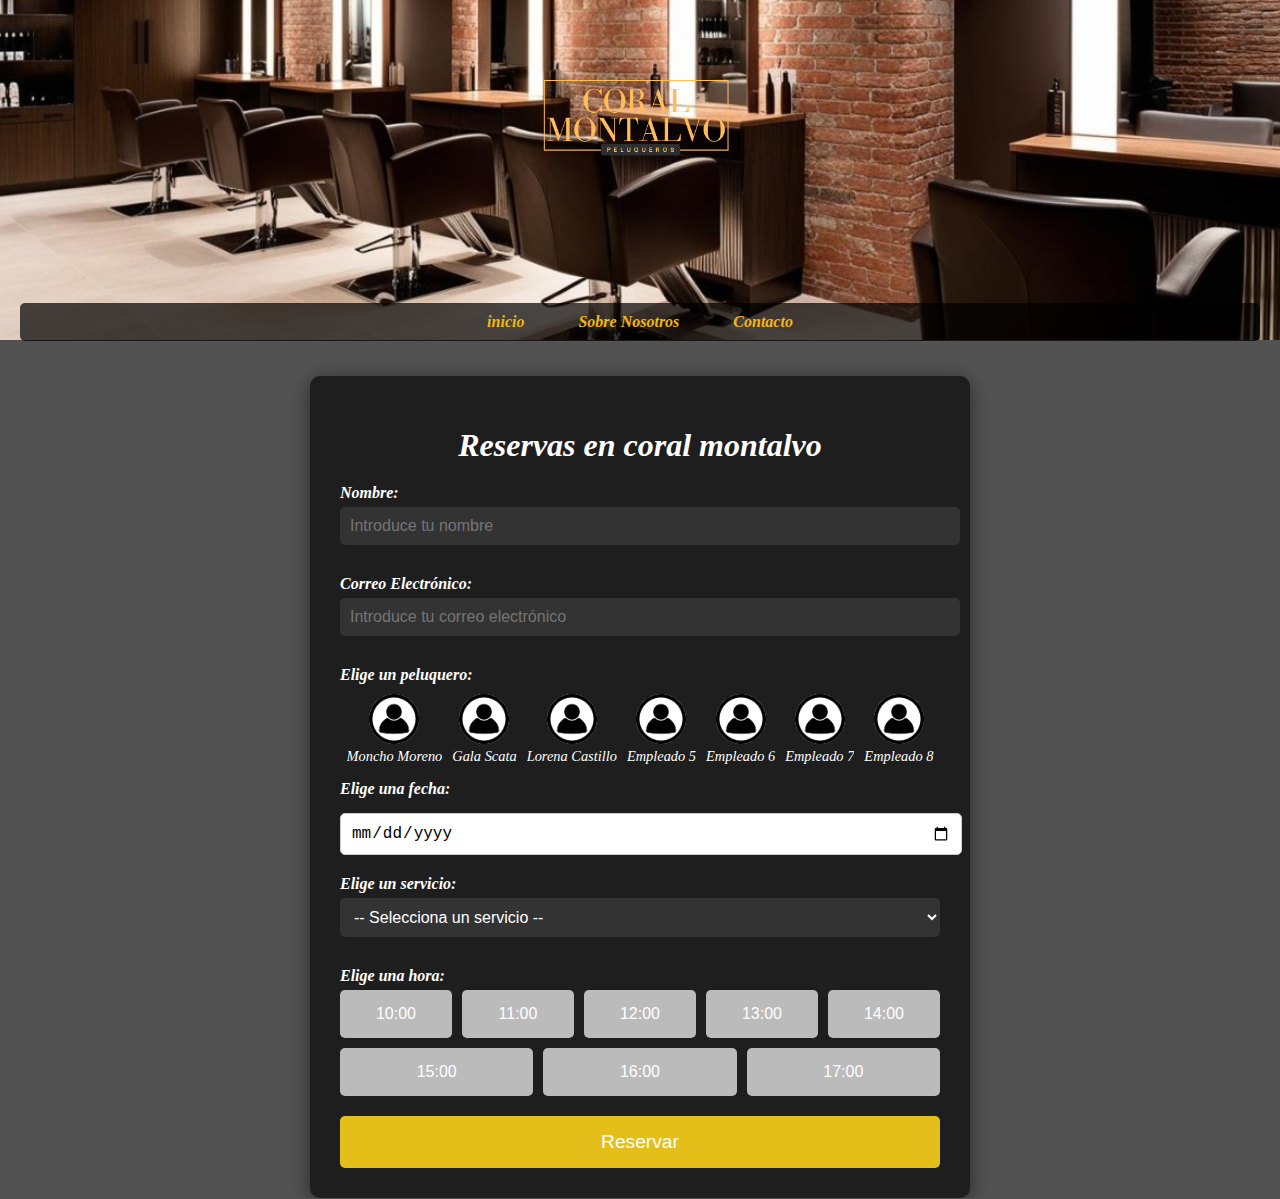
<file: reservas.html>
<!DOCTYPE html>
<html lang="es">
<head>
    <meta charset="UTF-8">
    <meta name="viewport" content="width=device-width, initial-scale=1.0">
    <title>Reservas Barbería Estilo</title>
    <link rel="stylesheet" href="estilos.reservas.css">
</head>
<body>
    <header>
        <img src="coral.png" alt="Logo Barbería" class="logo">
        <nav>
            <a href="index.html">inicio</a>
            <a href="#sobre-nosotros">Sobre Nosotros</a>
            <a href="#contacto">Contacto</a>
        </nav>
    </header>
    <br>
    <br>
    <div class="container">
        <h1>Reservas en coral montalvo</h1>
        
        <form id="reservation-form">
            <label for="nombre">Nombre:</label>
            <input type="text" id="nombre" name="nombre" required placeholder="Introduce tu nombre">

            <label for="email">Correo Electrónico:</label>
            <input type="email" id="email" name="email" required placeholder="Introduce tu correo electrónico">

            <label for="peluquero">Elige un peluquero:</label>
            <div class="empleados-container">
                <div class="empleados-lista">
                    <div class="empleado-item" data-servicio="corte">
                        <div class="empleado-foto">
                            <img src="icono.jpg" alt="Moncho Moreno">
                        </div>
                        <p class="empleado-nombre">Moncho Moreno</p>
                    </div>
                    <div class="empleado-item" data-servicio="corte">
                        <div class="empleado-foto">
                            <img src="icono.jpg" alt="Gala Scata">
                        </div>
                        <p class="empleado-nombre">Gala Scata</p>
                    </div>
                    <div class="empleado-item" data-servicio="color">
                        <div class="empleado-foto">
                            <img src="icono.jpg" alt="Lorena Castillo">
                        </div>
                        <p class="empleado-nombre">Lorena Castillo</p>
                    </div>
                    <div class="empleado-item" data-servicio="color">
                        <div class="empleado-foto">
                            <img src="icono.jpg" alt="Empleado 5">
                        </div>
                        <p class="empleado-nombre">Empleado 5</p>
                    </div>
                    <div class="empleado-item" data-servicio="peinado">
                        <div class="empleado-foto">
                            <img src="icono.jpg" alt="Empleado 6">
                        </div>
                        <p class="empleado-nombre">Empleado 6</p>
                    </div>
                    <div class="empleado-item" data-servicio="peinado">
                        <div class="empleado-foto">
                            <img src="icono.jpg" alt="Empleado 7">
                        </div>
                        <p class="empleado-nombre">Empleado 7</p>
                    </div>
                    <div class="empleado-item" data-servicio="peinado">
                        <div class="empleado-foto">
                            <img src="icono.jpg" alt="Empleado 8">
                        </div>
                        <p class="empleado-nombre">Empleado 8</p>
                    </div>
                </div>
            </div>

            <label for="fecha">Elige una fecha:</label>
            <input type="date" id="fecha" name="fecha" required>

            <label for="servicio">Elige un servicio:</label>
            <select id="servicio" name="servicio" required>
                <option value="">-- Selecciona un servicio --</option> <!-- Opción vacía -->
                <option value="corte">Corte de cabello</option>
                <option value="color">Coloración</option>
                <option value="peinado">Peinado</option>
            </select>

            <label>Elige una hora:</label>
            <div class="hora-buttons">
                <button type="button" class="hora-button" data-hora="10:00">10:00</button>
                <button type="button" class="hora-button" data-hora="11:00">11:00</button>
                <button type="button" class="hora-button" data-hora="12:00">12:00</button>
                <button type="button" class="hora-button" data-hora="13:00">13:00</button>
                <button type="button" class="hora-button" data-hora="14:00">14:00</button>
                <button type="button" class="hora-button" data-hora="15:00">15:00</button>
                <button type="button" class="hora-button" data-hora="16:00">16:00</button>
                <button type="button" class="hora-button" data-hora="17:00">17:00</button>
            </div>
            
            <input type="hidden" id="selected-hour" name="hora" required>

            <button type="submit" class="submit-button">Reservar</button>
        </form>
    </div>
    
    <script>
        const horaButtons = document.querySelectorAll('.hora-button');
        const selectedHourInput = document.getElementById('selected-hour');
        const servicioSelect = document.getElementById('servicio');
        const empleadosItems = document.querySelectorAll('.empleado-item');

        // Función para actualizar la lista de empleados según el servicio seleccionado
        function actualizarPeluqueros() {
            const servicioSeleccionado = servicioSelect.value;

            empleadosItems.forEach(item => {
                const empleadoServicio = item.getAttribute('data-servicio');
                if (servicioSeleccionado === "" || empleadoServicio === servicioSeleccionado) {
                    item.style.display = 'flex'; // Mostrar empleado
                } else {
                    item.style.display = 'none'; // Ocultar empleado
                }
            });
        }

        // Evento para actualizar peluqueros cuando se cambia el servicio
        servicioSelect.addEventListener('change', actualizarPeluqueros);

        // Inicializar la lista de peluqueros al cargar la página
        actualizarPeluqueros();

        horaButtons.forEach(button => {
            button.addEventListener('click', () => {
                // Desmarcar todos los botones
                horaButtons.forEach(btn => btn.classList.remove('selected'));
                // Marcar el botón seleccionado
                button.classList.add('selected');
                // Guardar la hora seleccionada
                selectedHourInput.value = button.getAttribute('data-hora');
            });
        });

        document.getElementById('reservation-form').addEventListener('submit', function(event) {
            event.preventDefault(); // Evita que el formulario se envíe de forma predeterminada

            // Captura los valores de los campos
            const nombre = document.getElementById('nombre').value;
            const email = document.getElementById('email').value;
            const peluquero = Array.from(empleadosItems).find(item => item.style.display === 'flex' && item.querySelector('.empleado-nombre').textContent).querySelector('.empleado-nombre').textContent;
            const fecha = document.getElementById('fecha').value;
            const servicio = servicioSelect.value;
            const hora = selectedHourInput.value;

            // Crea un mensaje de confirmación
            const mensaje = `¡Cita reservada con éxito!\n\nDetalles de la reserva:\nNombre: ${nombre}\nCorreo: ${email}\nPeluquero: ${peluquero}\nFecha: ${fecha}\nServicio: ${servicio}\nHora: ${hora}`;

            // Muestra el mensaje de confirmación
            alert(mensaje);
        });
    </script>
</body>
</html>
</file>
<file: estilos.reservas.css>
body {
    background-color: rgb(83, 82, 82);
    color: white;
    margin: 0;
    padding: 0;
    font-family: 'Tangerine';
    font-style: oblique;
}
header {
    text-align: center;
    padding: 20px;
    background-image: url('fondo.jpg'); /* Cambia esta URL por la de tu imagen de fondo */
    background-size: cover;
    background-position: center;
    height: 300px;
    position: relative;
}
img.logo {
    width: 300px;
    margin-top: -50px; /* Ajusta según sea necesario */
    z-index: 1;
}
nav {
    margin: 29px 0;
    background-color: rgba(0, 0, 0, 0.7); /* Fondo semi-transparente para el menú */
    padding: 10px 0; /* Espaciado interno */
    border-radius: 5px; /* Bordes redondeados */
    justify-content: space-around; /* Adjusts spacing between items */
    flex-wrap: wrap; /* Allows items to wrap on smaller screens */
}
nav a {
    color: #EFB810; /* Color del texto */
    text-decoration: none;
    margin: 0 10px;
    font-weight: bold;
    padding: 10px 15px; /* Espaciado interno para los enlaces */
    transition: background-color 0.3s; /* Transición suave para el efecto hover */
}
nav a:hover {
    background-color: rgba(239, 184, 16, 0.3); /* Color de fondo al pasar el ratón */
    border-radius: 5px; /* Bordes redondeados en hover */
}
.container {
    max-width: 600px;
    margin: auto;
    padding: 30px;
    background-color: #1e1e1e; /* Fondo del contenedor */
    border-radius: 10px;
    box-shadow: 0 4px 20px rgba(0, 0, 0, 0.5); /* Sombra */
}
h1 {
    text-align: center;
    margin-bottom: 20px;
    font-size: 2em; /* Tamaño de fuente más grande */
}
label {
    display: block;
    margin: 10px 0 5px;
    font-weight: bold; /* Negrita */
}
input[type="text"], input[type="email"], select {
    width: 100%;
    padding: 10px;
    margin-bottom: 20px;
    border: none;
    border-radius: 5px;
    background-color: #333; /* Fondo del input/select */
    color: #fff; /* Texto del input/select */
    font-size: 1em; /* Tamaño de fuente */
}
.hora-buttons {
    display: flex;
    flex-wrap: wrap;
    gap: 10px;
    margin-bottom: 20px;
}
.hora-button {
    flex: 1 1 100px; /* Ajusta el tamaño de los botones */
    padding: 15px;
    background-color: #bbbbbb; /* Color de fondo del botón */
    color: white;
    border: none;
    border-radius: 5px;
    cursor: pointer;
    text-align: center;
    font-size: 1em; /* Tamaño de fuente */
    transition: background-color 0.3s, transform 0.2s; /* Transiciones suaves */
}
.hora-button:hover {
    background-color: #f5cf88; /* Color al pasar el mouse */
    transform: scale(1.05); /* Efecto de aumento */
}
.hora-button.selected {
    background-color: #a6e7ab; /* Color del botón seleccionado */
}
.submit-button {
    width: 100%;
    padding: 15px;
    background-color: #e4be19; /* Color de fondo del botón de reserva */
    color: white;
    border: none;
    border-radius: 5px;
    cursor: pointer;
    font-size: 1.2em; /* Tamaño de fuente más grande
    transition: background-color 0.3s, transform 0.2s; /* Transiciones suaves */
}
.submit-button:hover {
    background-color: #ffd000; /* Color al pasar el mouse */
    transform: scale(1.05); /* Efecto de aumento */
}
footer {
    text-align: center;
    padding: 20px;
    background-color: #333;
    color: #fff;
    position: relative;
    bottom: 0;
    width: 100%;
}

/* Sección de empleados */
css
Run
Copy code
.empleados-container {
    margin-top: 20px; /* Espacio superior */
    max-height: 150px; /* Altura máxima del contenedor */
    overflow-y: auto; /* Habilita el scroll vertical */
    border: 1px solid #ccc; /* Opcional: borde para el contenedor */
    border-radius: 5px; /* Bordes redondeados */
    padding: 10px; /* Espaciado interno */
    display: flex; /* Usar flexbox */
    flex-direction: column; /* Colocar los empleados en columna */
    align-items: center; /* Centrar horizontalmente */
}

.empleados-lista {
    display: flex; /* Disposición en fila */
    flex-wrap: wrap; /* Permitir que los empleados se envuelvan */
    justify-content: center; /* Centrar horizontalmente */
    width: 100%; /* Asegura que ocupe todo el ancho */
}

.empleado-item {
    display: flex; /* Para alinear imagen y nombre */
    align-items: center; /* Centra verticalmente */
    margin: 5px; /* Espacio entre empleados */
    flex-direction: column; /* Coloca la imagen encima del nombre */
    
}

.empleado-foto img {
    width: 50px; /* Ancho de la imagen */
    height: 50px; /* Alto de la imagen */
    border-radius: 50%; /* Hace que la imagen sea circular */
}
 
.empleado-foto:hover {
    border-color: var(--color-acento);
    transform: scale(1.05);
}
 
.empleado-nombre {
    font-size: 0.9rem;
    color: var(--color-gris-oscuro);
    margin: 0;
    white-space: nowrap;
    overflow: hidden;
    text-overflow: ellipsis;
}
input[type="date"] {
    width: 100%; /* Ancho completo */
    padding: 10px; /* Espaciado interno */
    margin: 10px 0; /* Margen superior e inferior */
    border: 1px solid #ccc; /* Borde */
    border-radius: 5px; /* Bordes redondeados */
    font-size: 16px; /* Tamaño de fuente */
    transition: border-color 0.3s; /* Transición suave para el borde */
}

input[type="date"]:focus {
    border-color: #007BFF; /* Color del borde al enfocar */
    outline: none; /* Elimina el contorno predeterminado */
}
</file>
